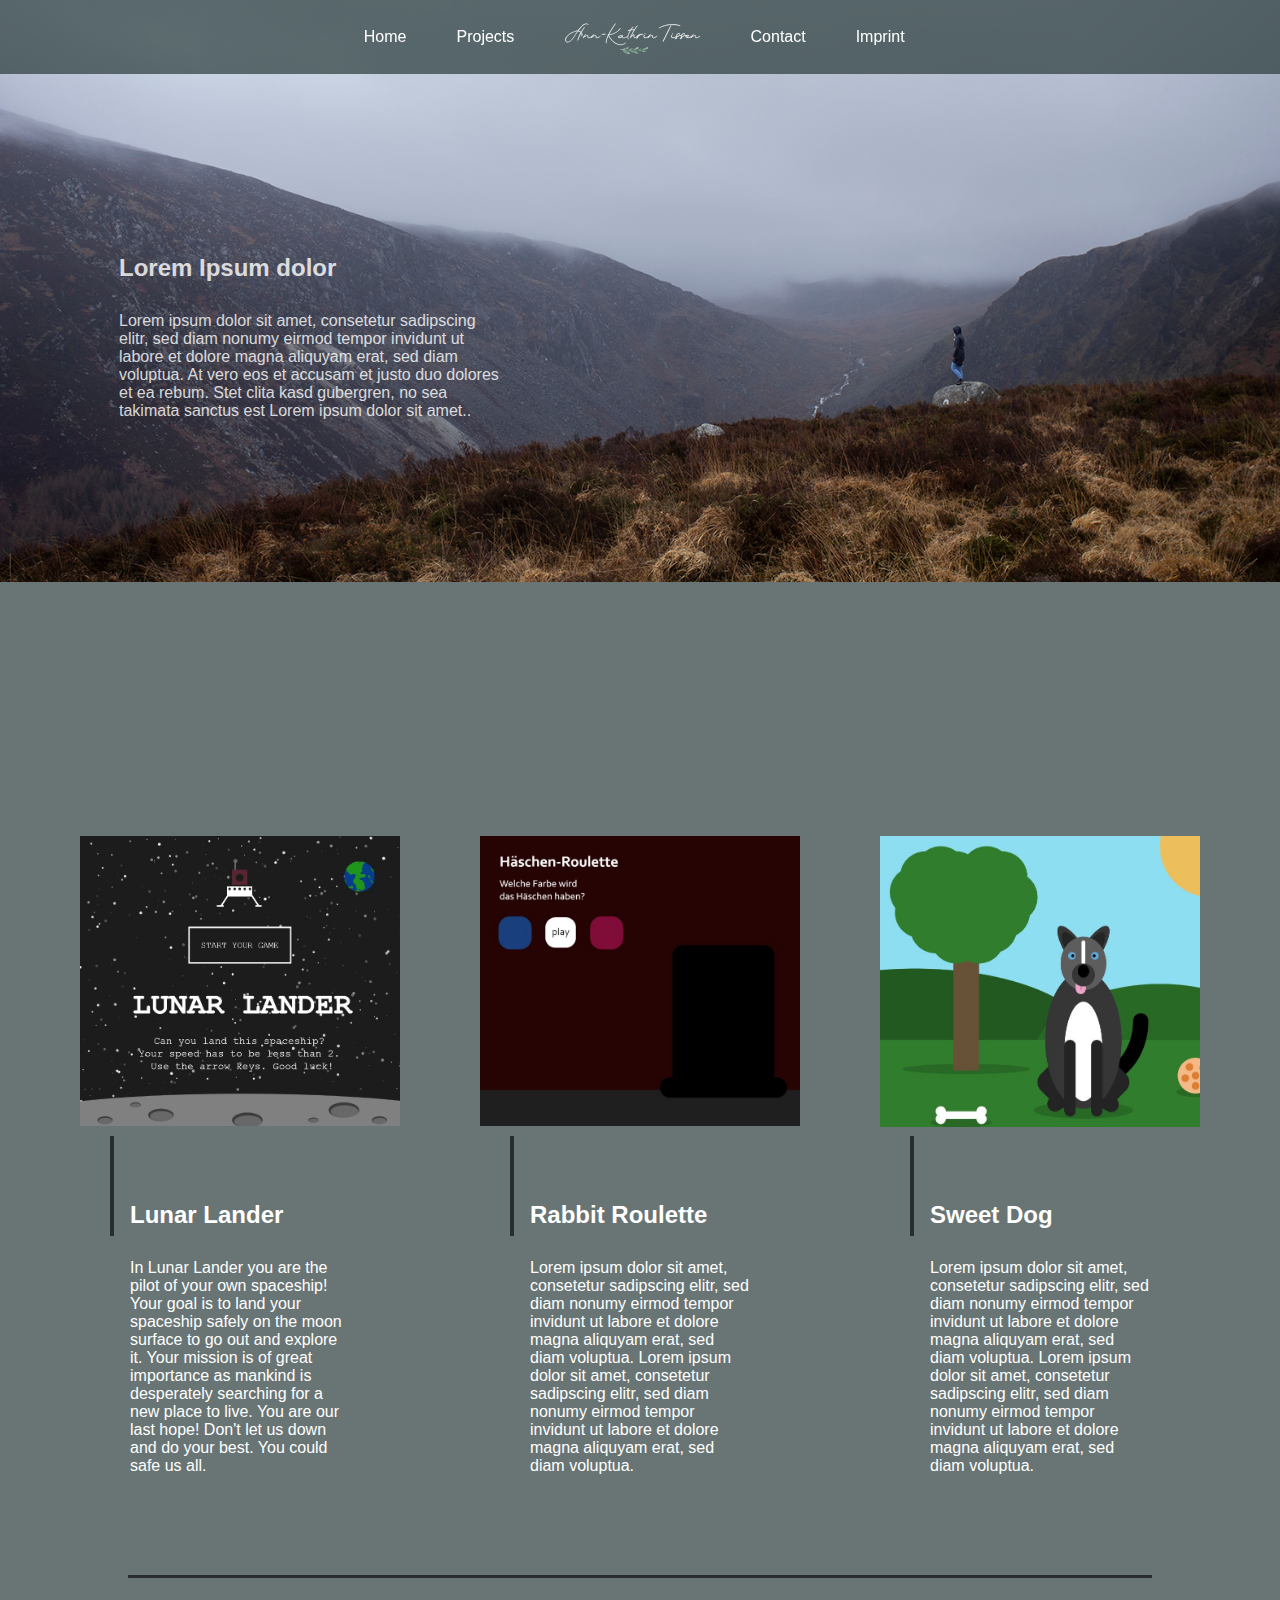
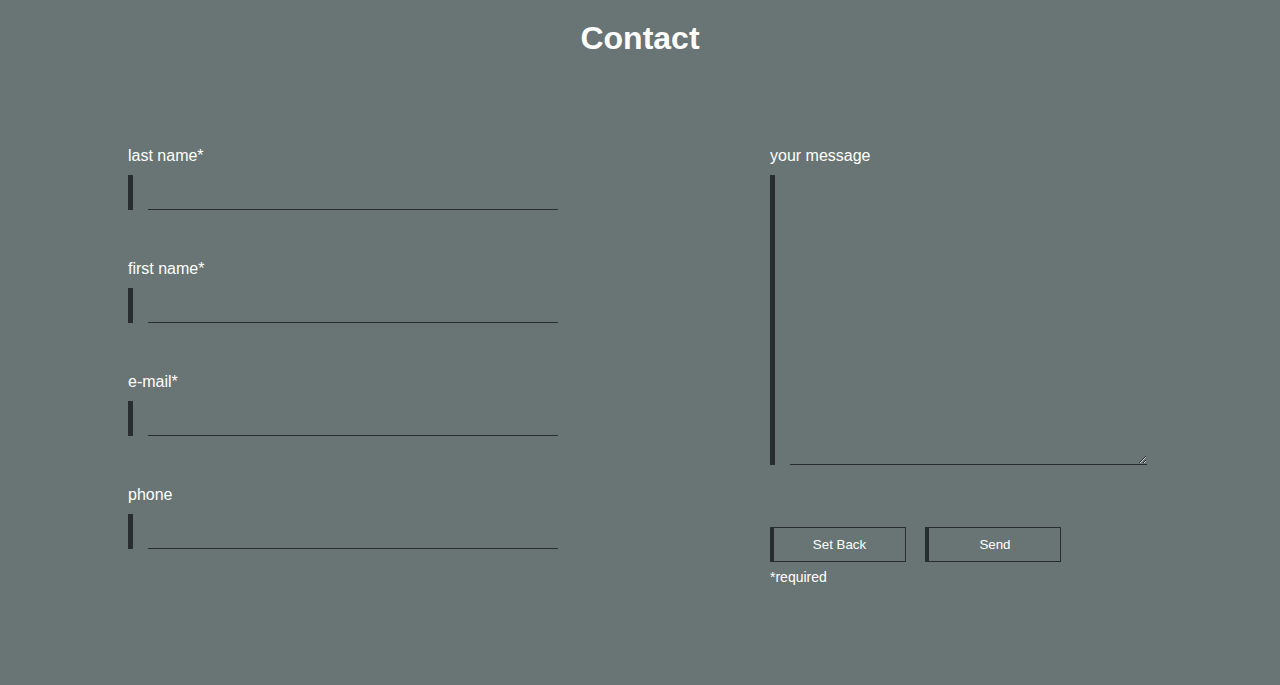
<file: index.html>
<!DOCTYPE html>
<html>
  <head>
    <title>Portfolio</title>
    <meta charset="UTF-8" />
    <meta name="viewport" content="width=device-width, initial-scale=1.0" />
    <link rel="stylesheet" href="css/style.css" />
  </head>
  <body>

    <!--- === navigation === -->
    <nav>
      <ul>
        <li><a class="nav-link" href="index.html">Home</a></li>
        <li><a class="nav-link" href="#anchor-project">Projects</a></li>
        <img class="logo" src="img/Logo.svg" alt="Logo" />
        <li><a class="nav-link" href="#anchor-contact">Contact</a></li>
        <li><a class="nav-link" href="imprint.html">Imprint</a></li>
      </ul>
    </nav>

  <header>
    <div class="wrapper-header">
      <section class="wrapper-header-text">
        <h2>Lorem Ipsum dolor</h2>
        <p>
          Lorem ipsum dolor sit amet, consetetur sadipscing elitr, sed diam
          nonumy eirmod tempor invidunt ut labore et dolore magna aliquyam erat,
          sed diam voluptua. At vero eos et accusam et justo duo dolores et ea
          rebum. Stet clita kasd gubergren, no sea takimata sanctus est Lorem
          ipsum dolor sit amet..
        </p>
      </section>
    </div>
    <div class="img-me-wrapper">
    <img class="img-me" src="img/me_kleiner.jpg" alt="Picture of Ann-Kathrin" />
    </div>
  </header>

  <section class="projects-wrapper" id="anchor-project">
    <div class="project">
      <a href="portfolio-lunarlander.html">
        <img
          class="img-project"
          src="img/lunarlanderone.JPG"
          alt="lunar lander"
        />
      </a>
      <div class="line"></div>
      <h3>Lunar Lander</h3>
      <p class="text-project">
          In Lunar Lander you are the pilot of your own spaceship! Your goal is
          to land your spaceship safely on the moon surface to go out and
          explore it. Your mission is of great importance as mankind is
          desperately searching for a new place to live. You are our last hope!
          Don't let us down and do your best. You could safe us all.
      </p>
    </div>

    <div class="project">
      <a href="portfolio-roulette.html">
        <img
          class="img-project"
          src="img/roulette.JPG"
          alt="roulette"
        />
      </a>
      <div class="line"></div>
      <h3>Rabbit Roulette</h3>
      <p class="text-project">
        Lorem ipsum dolor sit amet, consetetur sadipscing elitr, sed diam nonumy
        eirmod tempor invidunt ut labore et dolore magna aliquyam erat, sed diam
        voluptua. Lorem ipsum dolor sit amet, consetetur sadipscing elitr, sed diam nonumy
        eirmod tempor invidunt ut labore et dolore magna aliquyam erat, sed diam
        voluptua.
      </p>
    </div>

    <div class="project">
      <a href="portfolio-dog.html">
        <img
          class="img-project"
          src="img/dog.JPG"
          alt="dog"
        />
      </a>
      <div class="line"></div>
      <h3>Sweet Dog</h3>
      <p class="text-project">
        Lorem ipsum dolor sit amet, consetetur sadipscing elitr, sed diam nonumy
        eirmod tempor invidunt ut labore et dolore magna aliquyam erat, sed diam
        voluptua. Lorem ipsum dolor sit amet, consetetur sadipscing elitr, sed diam nonumy
        eirmod tempor invidunt ut labore et dolore magna aliquyam erat, sed diam
        voluptua.
      </p>
    </div>
  </section>

  <section class="contact">
    <div class="line-contact" id="anchor-contact"></div>
    <h4>Contact</h4>

    <!-- Contact -->
    <form method="GET" action="#" class="form wrapper-contact">
      <div class="form-left">
        <div class="input">
          <label for="last-name">last name*</label>
          <div class="before">
            <input type="text" name="last-name" class="text-form" required />
          </div>
        </div>

        <div class="input">
          <label for="first-name">first name*</label>
          <div class="before">
            <input type="text" name="first-name" class="text-form" required />
          </div>
        </div>

        <div class="input">
          <label for="e-mail">e-mail*</label>
          <div class="before">
            <input type="email" name="e-mail" class="text-form" required />
          </div>
        </div>

        <div class="input">
          <label for="phone">phone</label>
          <div class="before">
            <input type="text" name="phone" class="text-form" />
          </div>
        </div>
      </div>

      <div class="form-right">
        <div class="input-message">
          <label for="message">your message</label>
          <div class="before before-text">
            <textarea name="message" class="text-form text-message" rows="50" ></textarea>
          </div>
        </div>

        <input type="reset" value="Set Back" class="button" />
        <input type="submit" value="Send" class="button" />
        <p class="required-fields">*required</p>
      </div>
    </form>
  </div>
    </section>
  </body>
</html>
</file>
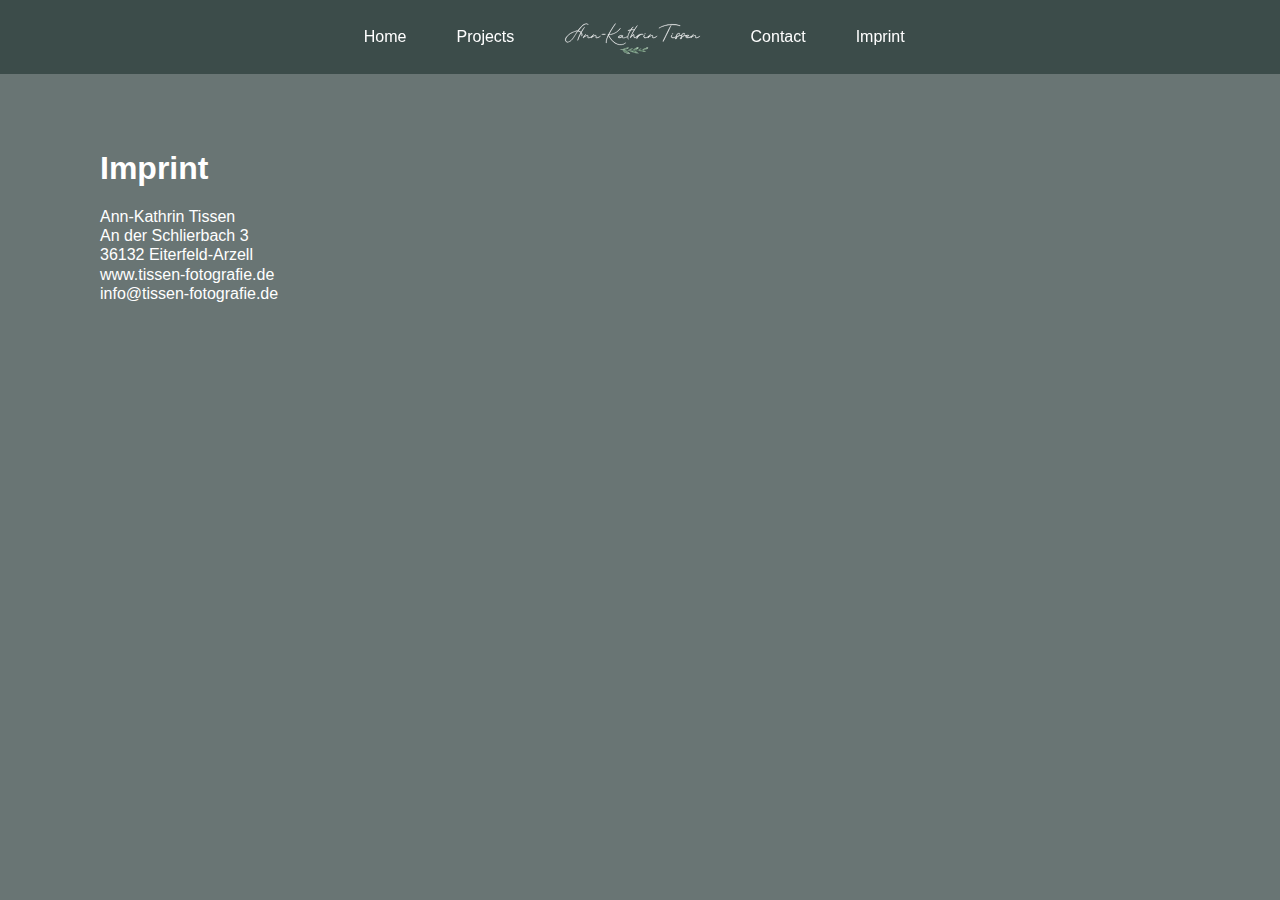
<file: imprint.html>
<!DOCTYPE html>
<html>
  <head>
    <title>Imprint</title>
    <meta charset="UTF-8" />
    <meta name="viewport" content="width=device-width, initial-scale=1.0" />
    <link rel="stylesheet" href="css/style-imprint.css" />
  </head>
  <body>
    <!--- === navigation === -->
    <nav>
      <ul>
        <li><a class="nav-link" href="index.html">Home</a></li>
        <li><a class="nav-link" href="index.html">Projects</a></li>
        <img class="logo" src="img/Logo.svg" alt="Logo" />
        <li><a class="nav-link" href="index.html">Contact</a></li>
        <li><a class="nav-link" href="imprint.html">Imprint</a></li>
      </ul>
    </nav>

    <header>
      <h1>Imprint</h1>
      <p>
        Ann-Kathrin Tissen <br />
        An der Schlierbach 3 <br />
        36132 Eiterfeld-Arzell <br />
        www.tissen-fotografie.de <br />
        info@tissen-fotografie.de
      </p>
    </header>
  </body>
</html>
</file>
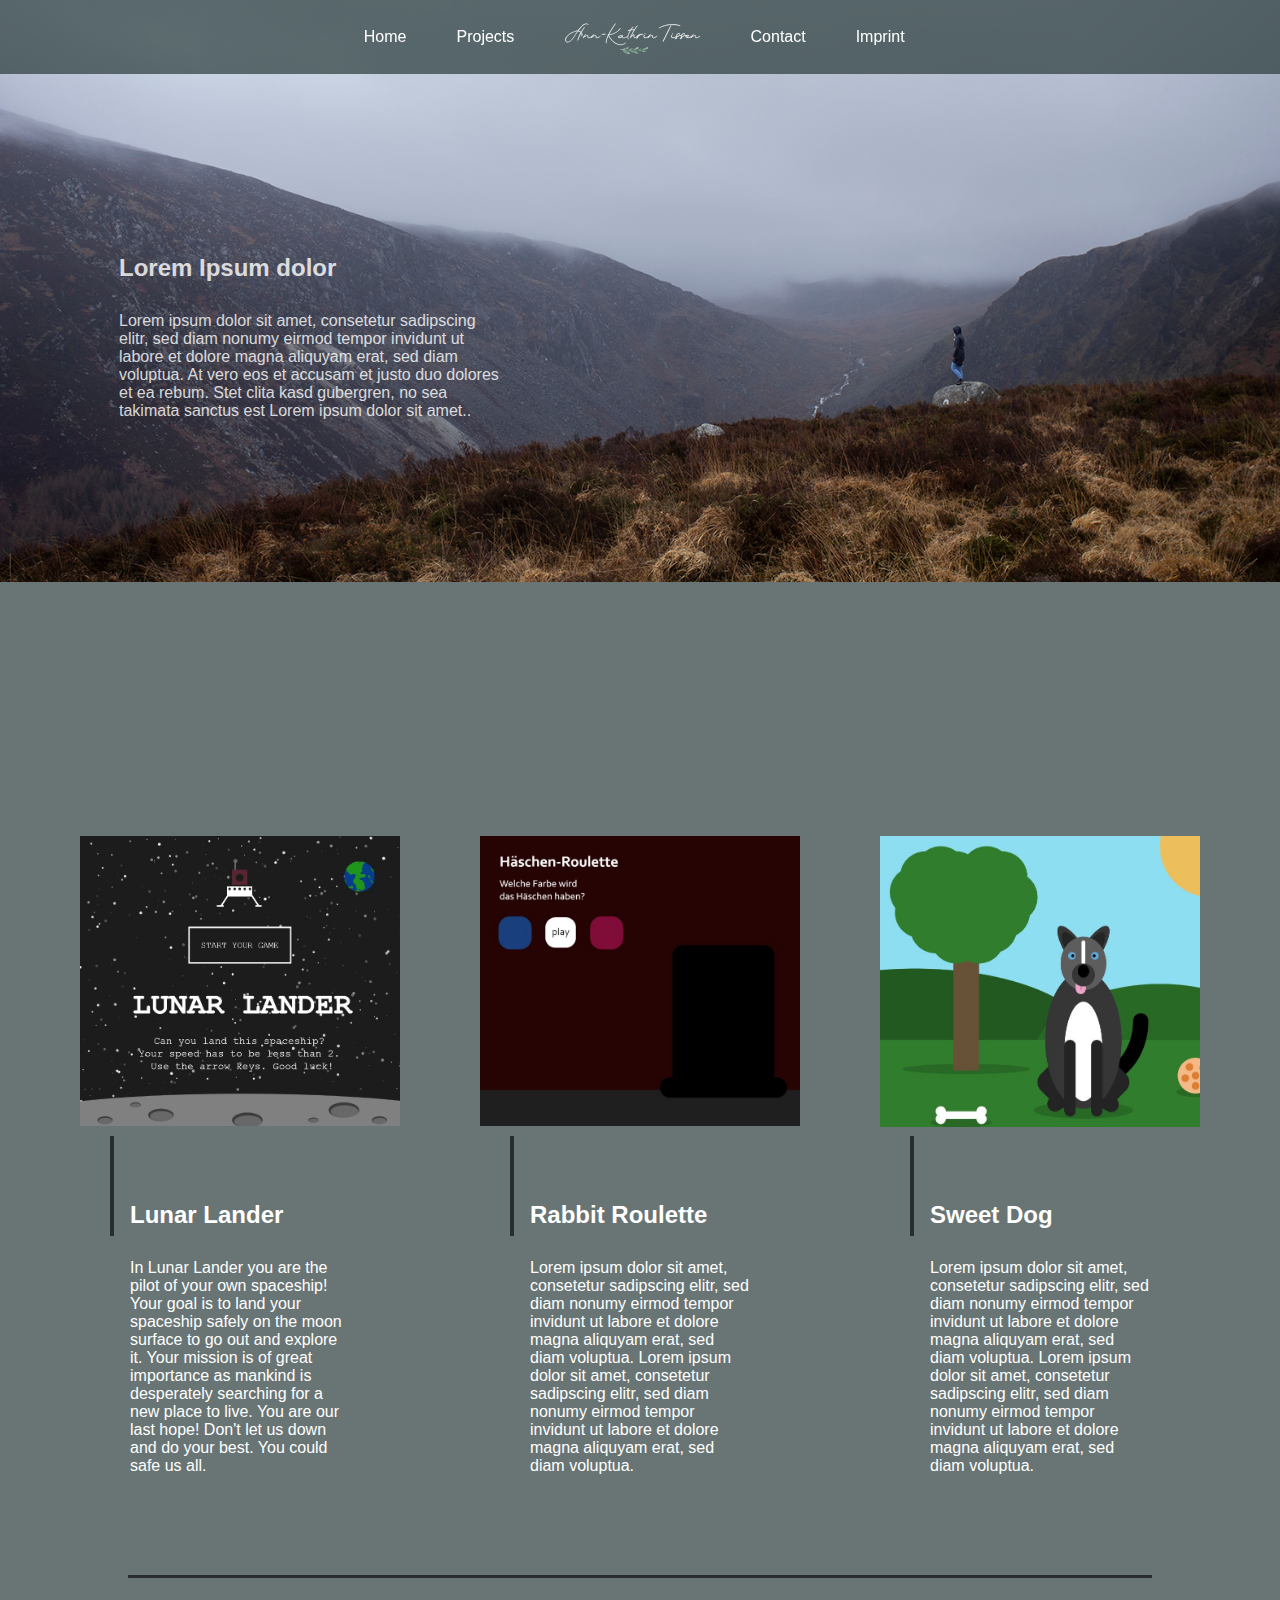
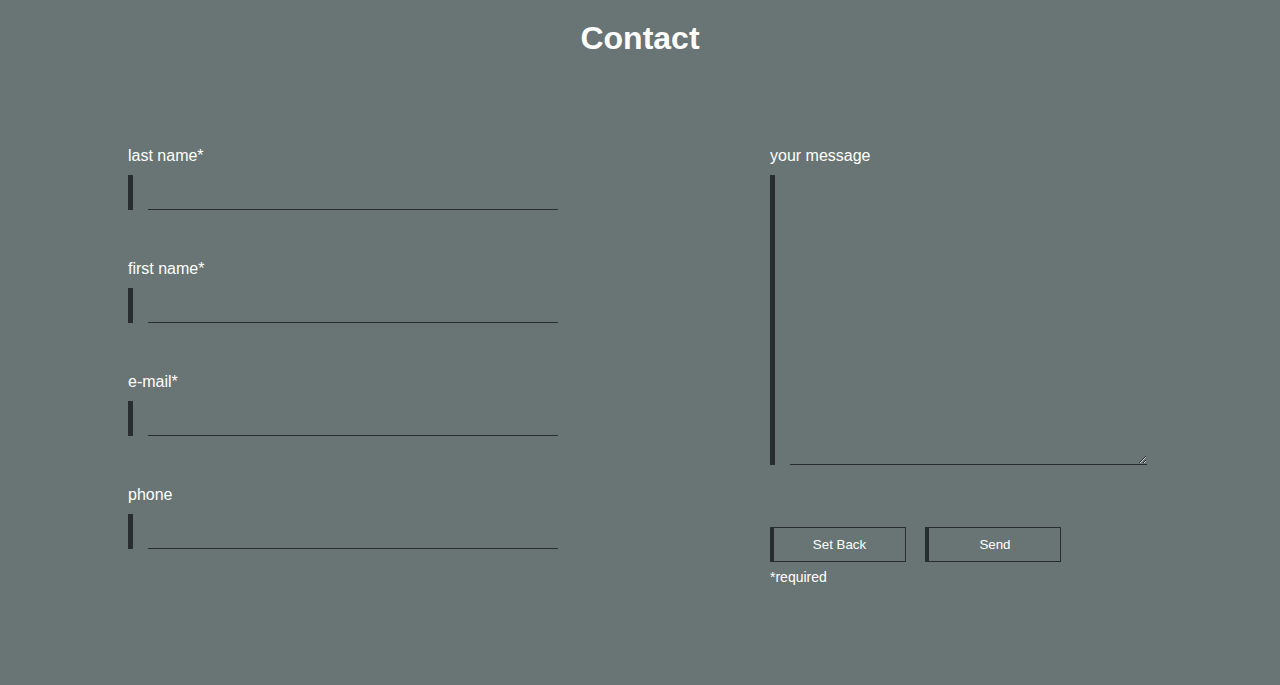
<file: portfolio.html>
<!DOCTYPE html>
<html>
  <head>
    <title>Portfolio</title>
    <meta charset="UTF-8" />
    <meta name="viewport" content="width=device-width, initial-scale=1.0" />
    <link rel="stylesheet" href="css/style.css" />
  </head>
  <body>

    <!--- === navigation === -->
    <nav>
      <ul>
        <li><a class="nav-link" href="portfolio.html">Home</a></li>
        <li><a class="nav-link" href="#anchor-project">Projects</a></li>
        <img class="logo" src="img/Logo.svg" alt="Logo" />
        <li><a class="nav-link" href="#anchor-contact">Contact</a></li>
        <li><a class="nav-link" href="imprint.html">Imprint</a></li>
      </ul>
    </nav>

  <header>
    <div class="wrapper-header">
      <section class="wrapper-header-text">
        <h2>Lorem Ipsum dolor</h2>
        <p>
          Lorem ipsum dolor sit amet, consetetur sadipscing elitr, sed diam
          nonumy eirmod tempor invidunt ut labore et dolore magna aliquyam erat,
          sed diam voluptua. At vero eos et accusam et justo duo dolores et ea
          rebum. Stet clita kasd gubergren, no sea takimata sanctus est Lorem
          ipsum dolor sit amet..
        </p>
      </section>
    </div>
    <div class="img-me-wrapper">
    <img class="img-me" src="img/me_kleiner.jpg" alt="Picture of Ann-Kathrin" />
    </div>
  </header>

  <section class="projects-wrapper" id="anchor-project">
    <div class="project">
      <a href="portfolio-lunarlander.html">
        <img
          class="img-project"
          src="img/lunarlanderone.JPG"
          alt="lunar lander"
        />
      </a>
      <div class="line"></div>
      <h3>Lunar Lander</h3>
      <p class="text-project">
          In Lunar Lander you are the pilot of your own spaceship! Your goal is
          to land your spaceship safely on the moon surface to go out and
          explore it. Your mission is of great importance as mankind is
          desperately searching for a new place to live. You are our last hope!
          Don't let us down and do your best. You could safe us all.
      </p>
    </div>

    <div class="project">
      <a href="portfolio-roulette.html">
        <img
          class="img-project"
          src="img/roulette.JPG"
          alt="roulette"
        />
      </a>
      <div class="line"></div>
      <h3>Rabbit Roulette</h3>
      <p class="text-project">
        Lorem ipsum dolor sit amet, consetetur sadipscing elitr, sed diam nonumy
        eirmod tempor invidunt ut labore et dolore magna aliquyam erat, sed diam
        voluptua. Lorem ipsum dolor sit amet, consetetur sadipscing elitr, sed diam nonumy
        eirmod tempor invidunt ut labore et dolore magna aliquyam erat, sed diam
        voluptua.
      </p>
    </div>

    <div class="project">
      <a href="portfolio-dog.html">
        <img
          class="img-project"
          src="img/dog.JPG"
          alt="dog"
        />
      </a>
      <div class="line"></div>
      <h3>Sweet Dog</h3>
      <p class="text-project">
        Lorem ipsum dolor sit amet, consetetur sadipscing elitr, sed diam nonumy
        eirmod tempor invidunt ut labore et dolore magna aliquyam erat, sed diam
        voluptua. Lorem ipsum dolor sit amet, consetetur sadipscing elitr, sed diam nonumy
        eirmod tempor invidunt ut labore et dolore magna aliquyam erat, sed diam
        voluptua.
      </p>
    </div>
  </section>

  <section class="contact">
    <div class="line-contact" id="anchor-contact"></div>
    <h4>Contact</h4>

    <!-- Contact -->
    <form method="GET" action="#" class="form wrapper-contact">
      <div class="form-left">
        <div class="input">
          <label for="last-name">last name*</label>
          <div class="before">
            <input type="text" name="last-name" class="text-form" required />
          </div>
        </div>

        <div class="input">
          <label for="first-name">first name*</label>
          <div class="before">
            <input type="text" name="first-name" class="text-form" required />
          </div>
        </div>

        <div class="input">
          <label for="e-mail">e-mail*</label>
          <div class="before">
            <input type="email" name="e-mail" class="text-form" required />
          </div>
        </div>

        <div class="input">
          <label for="phone">phone</label>
          <div class="before">
            <input type="text" name="phone" class="text-form" />
          </div>
        </div>
      </div>

      <div class="form-right">
        <div class="input-message">
          <label for="message">your message</label>
          <div class="before before-text">
            <textarea name="message" class="text-form text-message" rows="50" ></textarea>
          </div>
        </div>

        <input type="reset" value="Set Back" class="button" />
        <input type="submit" value="Send" class="button" />
        <p class="required-fields">*required</p>
      </div>
    </form>
  </div>
    </section>
  </body>
</html>
</file>
<file: css/style.css>
/* ==== general information ==== */
* {
  margin: 0;
  padding: 0;
  box-sizing: border-box;
}

html {
  max-width: 1920px;
  margin: 0;
  padding: 0;
  color: white;
  font-family: "Montserrat", sans-serif;
  background-color: rgba(41, 59, 57, 0.7);
}

/* ==== navigation ==== */
nav {
  z-index: 3;
  width: 100%;
  padding: 20px 0 20px 3%;
  position: fixed;
  font-size: 1em;
  background-color: rgba(41, 59, 57, 0.7);
}

a {
  color: white;
  text-decoration: none;
}

ul {
  display: flex;
  flex-direction: row;
  justify-content: center;
  align-items: center;
  list-style: none;
}

li {
  margin-left: 0;
  padding-right: 50px;
}

.nav-link:hover {
  font-weight: bold;
}

.logo {
  width: 15%;
  padding: 0 50px 0 0;
}

/* ==== HEADER ==== */
.img-me-wrapper {
  width: 100%;
}

.img-me {
  z-index: 1;
  width: 100%;
  height: 100%;
  margin-top: -100px;
}

.wrapper-header {
  z-index: 2;
  display: flex;
  flex-direction: row;
  justify-content: space-between;
  position: absolute;
  margin: 12% 0 0 5%;
  color: white;
  opacity: 80%;
}

.wrapper-header-text {
  padding: 100px 50px 0 55px;
  width: 40%;
  display: flex;
  flex-direction: column;
}

h2 {
  padding-bottom: 30px;
}

/* ==== PROJECTS ==== */
.projects-wrapper {
  padding: 250px 0 100px 0;
  display: flex;
  flex-direction: row;
  justify-content: space-evenly;
}

.project {
  width: 25%;
}

.img-project {
  width: 25%;
  position: absolute;
  opacity: 1;
  transition: opacity 0.2s ease-out;
}

.img-project:hover {
  opacity: 0.7;
}

.line {
  position: absolute;
  z-index: 2;
  margin: 300px 0 0 30px;
  border: 2px solid #272e2d; /* dark green */
  height: 100px;
  width: 0;
}

h3 {
  padding: 365px 0 0 50px;
  font-size: 1.5em;
}

.text-project {
  padding: 30px 50px 0 50px;
}

@media only screen and (max-width: 800px) {
  .wrapper-header {
    margin-top: 120px;
    flex-direction: column-reverse;
    height: 90%;
  }
  .wrapper-header-text {
    padding: 0 50px 30px 55px;
    width: 100%;
    display: flex;
    flex-direction: column;
  }
  .img-me-wrapper {
    margin: 30px 50px 0 0;
    padding: 0 10%;
    width: 100%;
  }
  .projects-wrapper {
    flex-direction: column;
    padding: 650px 10% 100px 10%;
  }
  .project {
    width: 100%;
    margin-bottom: 70px;
  }
  .text-project {
    padding: 20px 10px 0 10px;
  }
  .img-project {
    width: 80%;
  }
  .arrow {
    display: none;
  }
}

/* ==== CONTACT ==== */
.line-contact {
  margin: 0 10%;
  width: 80%;
  height: 5px;
  border-top: 3px solid #272e2d; /* dark green */
}

h4 {
  padding: 40px 0;
  text-align: center;
  font-size: 2em;
}

/* form */
input {
  appearance: none;
}

.wrapper-contact {
  padding-top: 30px;
}

.form {
  display: flex;
  justify-content: center;
  width: 100%;
  margin: -30px 0 100px 0;
}

.form-left {
  width: 45%;
}

.form-right {
  width: 45%;
  padding: 40px 0 0 130px;
  margin: 0;
}

/* input*/
.input {
  margin-top: 50px;
  margin-left: 64px;
}

.input-message {
  margin: 10px 0 0 0;
}

.text-form {
  position: relative;
  border: none;
  background-color: rgba(41, 59, 57, 0);
  border-bottom: 1px solid #272e2d; /* dark green */
  outline: none;
  height: 35px;
  width: 80%;
  padding-left: 10px;
  margin-left: 20px;
  margin-top: 10px;
  border-radius: 0;
}

.text-message {
  height: 290px;
}

.before:before {
  position: absolute;
  content: "";
  width: 5px;
  height: 35px;
  background-color: #272e2d; /* dark green */
  margin-top: 10px;
}

.before-text:before {
  position: absolute;
  content: "";
  width: 5px;
  height: 290px;
  background-color: #272e2d; /* dark green */
  margin-top: 10px;
}

/* buttons */
.button {
  margin-top: 58px;
  background: none;
  color: white;
  border: 1px solid #272e2d; /* dark green */
  border-left: 4px solid #272e2d; /* dark green */
  width: 136px;
  height: 35px;
}

input[type="submit"] {
  margin-left: 15px;
}

.required-fields {
  font-size: 14px;
  margin-top: 7px;
}

@media only screen and (max-width: 700px) {
  .form {
    display: flex;
    justify-content: center;
    flex-direction: column;
  }
  .form-left {
    width: 100%;
  }

  .form-right {
    width: 100%;
    padding-left: 30px;
  }

  .input-first {
    margin-left: 30px;
  }

  .input {
    margin-left: 30px;
  }

  .button {
    margin-top: 40px;
    width: 120px;
    height: 30px;
  }

  .required-fields {
    font-size: 11px;
  }
}
</file>
<file: css/style-imprint.css>
/* ==== general information ==== */
* {
  margin: 0;
  padding: 0;
  box-sizing: border-box;
}

html {
  max-width: 1920px;
  margin: 0;
  padding: 0;
  color: white;
  font-family: "Montserrat", sans-serif;
  background-color: rgba(41, 59, 57, 0.7);
}

/* ==== navigation ==== */
nav {
  z-index: 3;
  width: 100%;
  padding: 20px 0 20px 3%;
  position: fixed;
  font-size: 1em;
  background-color: rgba(41, 59, 57, 0.7);
}

a {
  color: white;
  text-decoration: none;
}

ul {
  display: flex;
  flex-direction: row;
  justify-content: center;
  align-items: center;
  list-style: none;
}

li {
  margin-left: 0;
  padding-right: 50px;
}

.nav-link:hover {
  font-weight: bold;
}

.logo {
  width: 15%;
  padding: 0 50px 0 0;
}

header {
  padding: 150px 0 0 100px;
}

p {
  padding-top: 20px;
  line-height: 120%;
}
</file>
